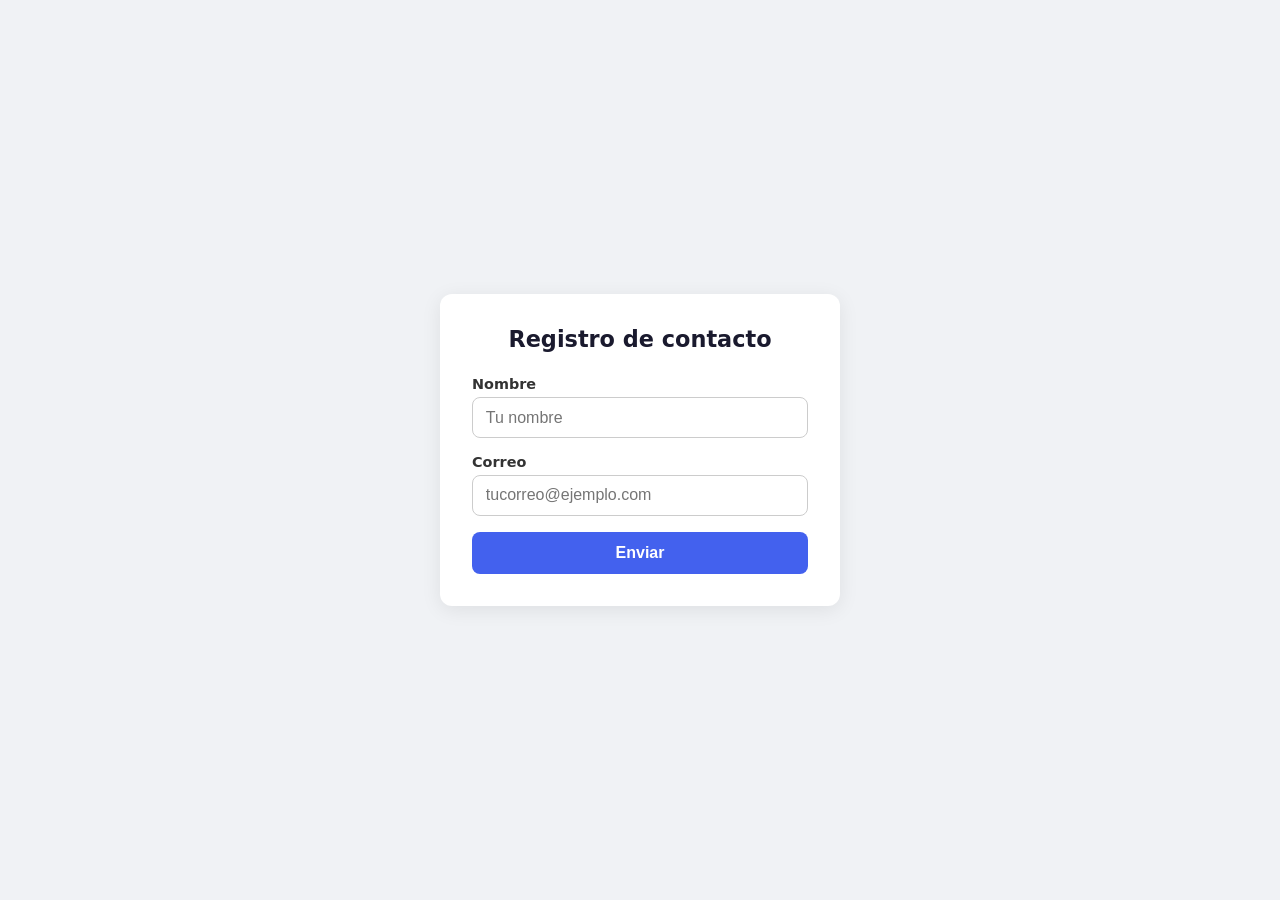
<file: frontend/index.html>
<!DOCTYPE html>
<html lang="es">
<head>
  <meta charset="UTF-8">
  <meta name="viewport" content="width=device-width, initial-scale=1.0">
  <title>Registro de contacto</title>
  <link rel="stylesheet" href="style.css">
</head>
<body>
  <main class="card">
    <h1>Registro de contacto</h1>

    <p class="msg ok" id="msg-ok" hidden></p>
    <p class="msg error" id="msg-error" hidden>Ocurrió un error al guardar. Intenta de nuevo.</p>

    <form id="form">
      <label for="nombre">Nombre</label>
      <input type="text" id="nombre" name="nombre" required maxlength="100" placeholder="Tu nombre">

      <label for="correo">Correo</label>
      <input type="email" id="correo" name="correo" required maxlength="100" placeholder="tucorreo@ejemplo.com">

      <button type="submit">Enviar</button>
    </form>
  </main>

  <script src="app.js"></script>
</body>
</html>
</file>
<file: frontend/style.css>
* {
  margin: 0;
  padding: 0;
  box-sizing: border-box;
}

body {
  font-family: system-ui, -apple-system, sans-serif;
  background: #f0f2f5;
  min-height: 100vh;
  display: flex;
  align-items: center;
  justify-content: center;
  padding: 1rem;
}

.card {
  background: #fff;
  border-radius: 12px;
  box-shadow: 0 4px 20px rgba(0, 0, 0, 0.08);
  padding: 2rem;
  width: 100%;
  max-width: 400px;
}

h1 {
  font-size: 1.4rem;
  color: #1a1a2e;
  margin-bottom: 1.5rem;
  text-align: center;
}

label {
  display: block;
  font-size: 0.9rem;
  font-weight: 600;
  color: #333;
  margin-bottom: 0.3rem;
}

input {
  width: 100%;
  padding: 0.65rem 0.8rem;
  margin-bottom: 1rem;
  border: 1px solid #ccc;
  border-radius: 8px;
  font-size: 1rem;
  transition: border-color 0.2s;
}

input:focus {
  outline: none;
  border-color: #4361ee;
}

button {
  width: 100%;
  padding: 0.75rem;
  background: #4361ee;
  color: #fff;
  border: none;
  border-radius: 8px;
  font-size: 1rem;
  font-weight: 600;
  cursor: pointer;
  transition: background 0.2s;
}

button:hover {
  background: #3a56d4;
}

.msg {
  padding: 0.7rem 1rem;
  border-radius: 8px;
  margin-bottom: 1rem;
  font-size: 0.9rem;
}

.msg.ok {
  background: #d4edda;
  color: #155724;
}

.msg.error {
  background: #f8d7da;
  color: #721c24;
}
</file>
<file: OnPremises/src/style.css>
* {
  margin: 0;
  padding: 0;
  box-sizing: border-box;
}

body {
  font-family: system-ui, -apple-system, sans-serif;
  background: #f0f2f5;
  min-height: 100vh;
  display: flex;
  align-items: center;
  justify-content: center;
  padding: 1rem;
}

.card {
  background: #fff;
  border-radius: 12px;
  box-shadow: 0 4px 20px rgba(0, 0, 0, 0.08);
  padding: 2rem;
  width: 100%;
  max-width: 400px;
}

h1 {
  font-size: 1.4rem;
  color: #1a1a2e;
  margin-bottom: 1.5rem;
  text-align: center;
}

label {
  display: block;
  font-size: 0.9rem;
  font-weight: 600;
  color: #333;
  margin-bottom: 0.3rem;
}

input {
  width: 100%;
  padding: 0.65rem 0.8rem;
  margin-bottom: 1rem;
  border: 1px solid #ccc;
  border-radius: 8px;
  font-size: 1rem;
  transition: border-color 0.2s;
}

input:focus {
  outline: none;
  border-color: #4361ee;
}

button {
  width: 100%;
  padding: 0.75rem;
  background: #4361ee;
  color: #fff;
  border: none;
  border-radius: 8px;
  font-size: 1rem;
  font-weight: 600;
  cursor: pointer;
  transition: background 0.2s;
}

button:hover {
  background: #3a56d4;
}

.msg {
  padding: 0.7rem 1rem;
  border-radius: 8px;
  margin-bottom: 1rem;
  font-size: 0.9rem;
}

.msg.ok {
  background: #d4edda;
  color: #155724;
}

.msg.error {
  background: #f8d7da;
  color: #721c24;
}
</file>
